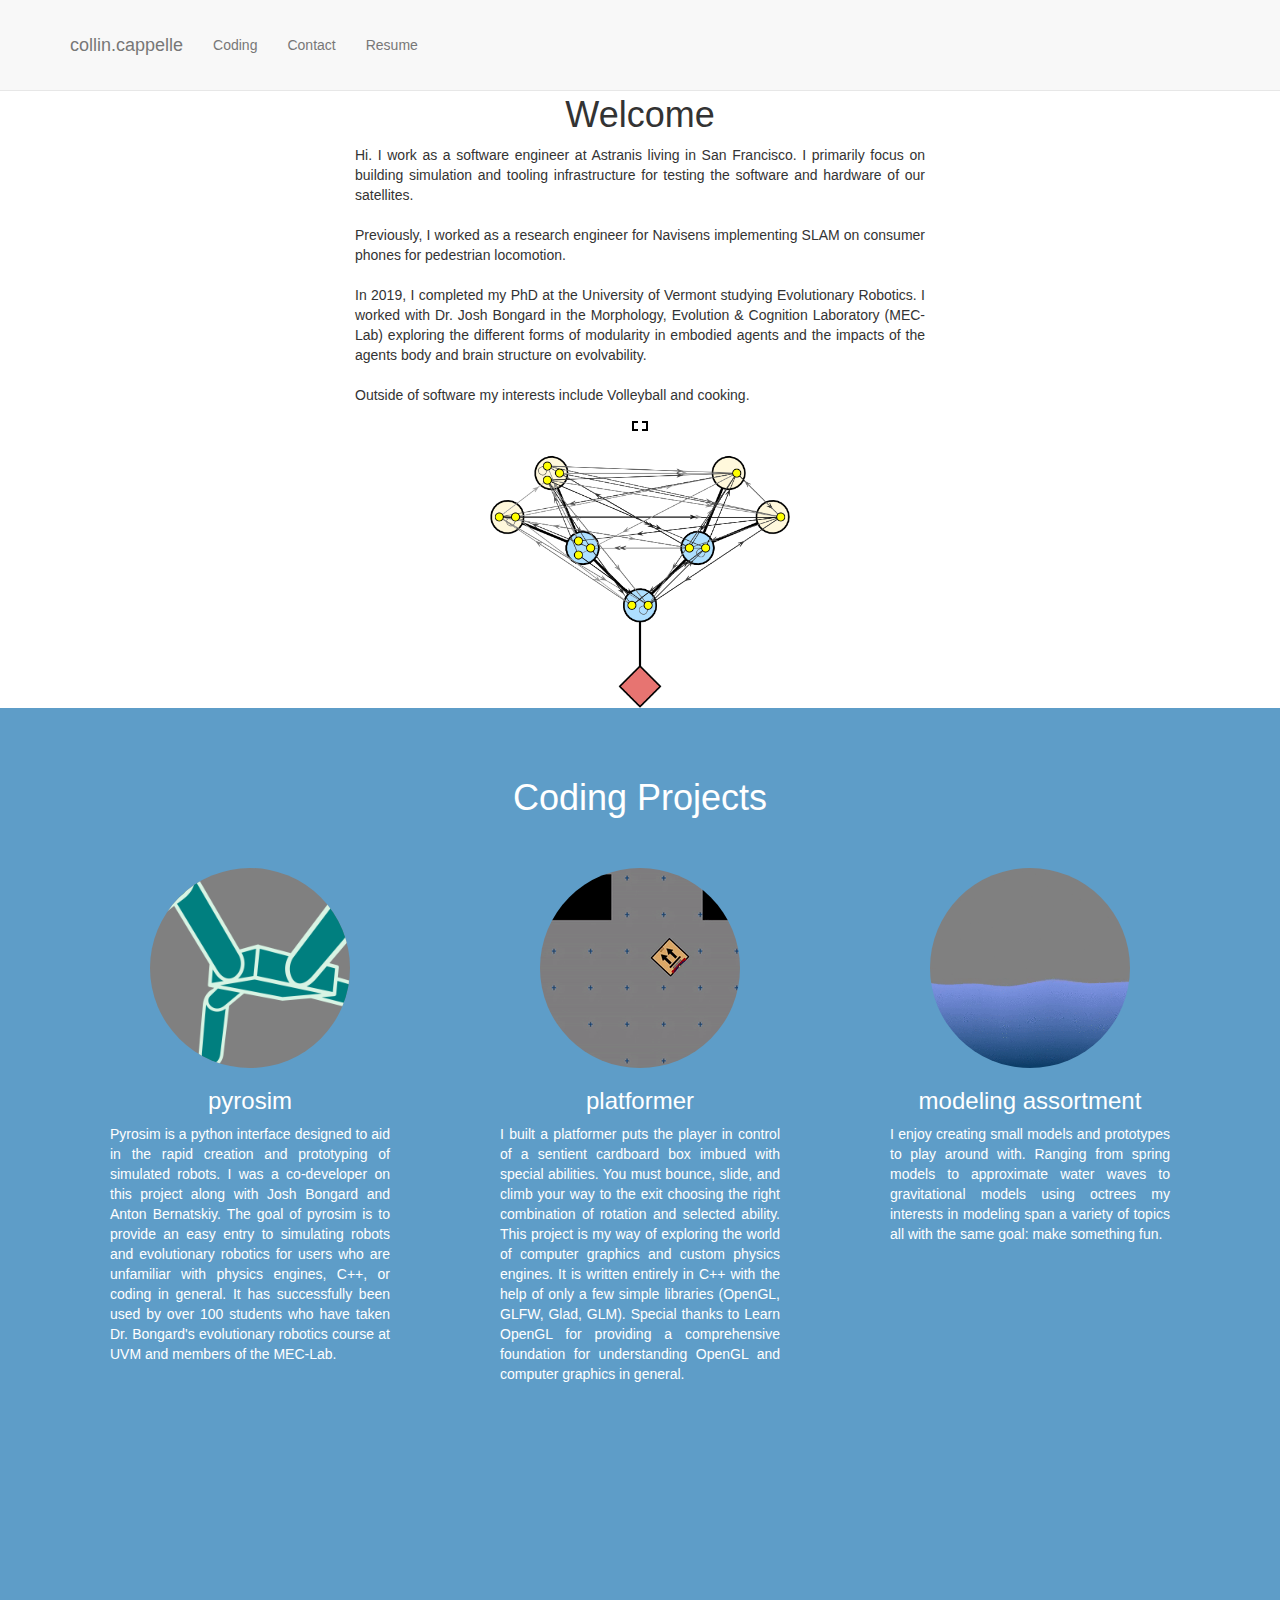
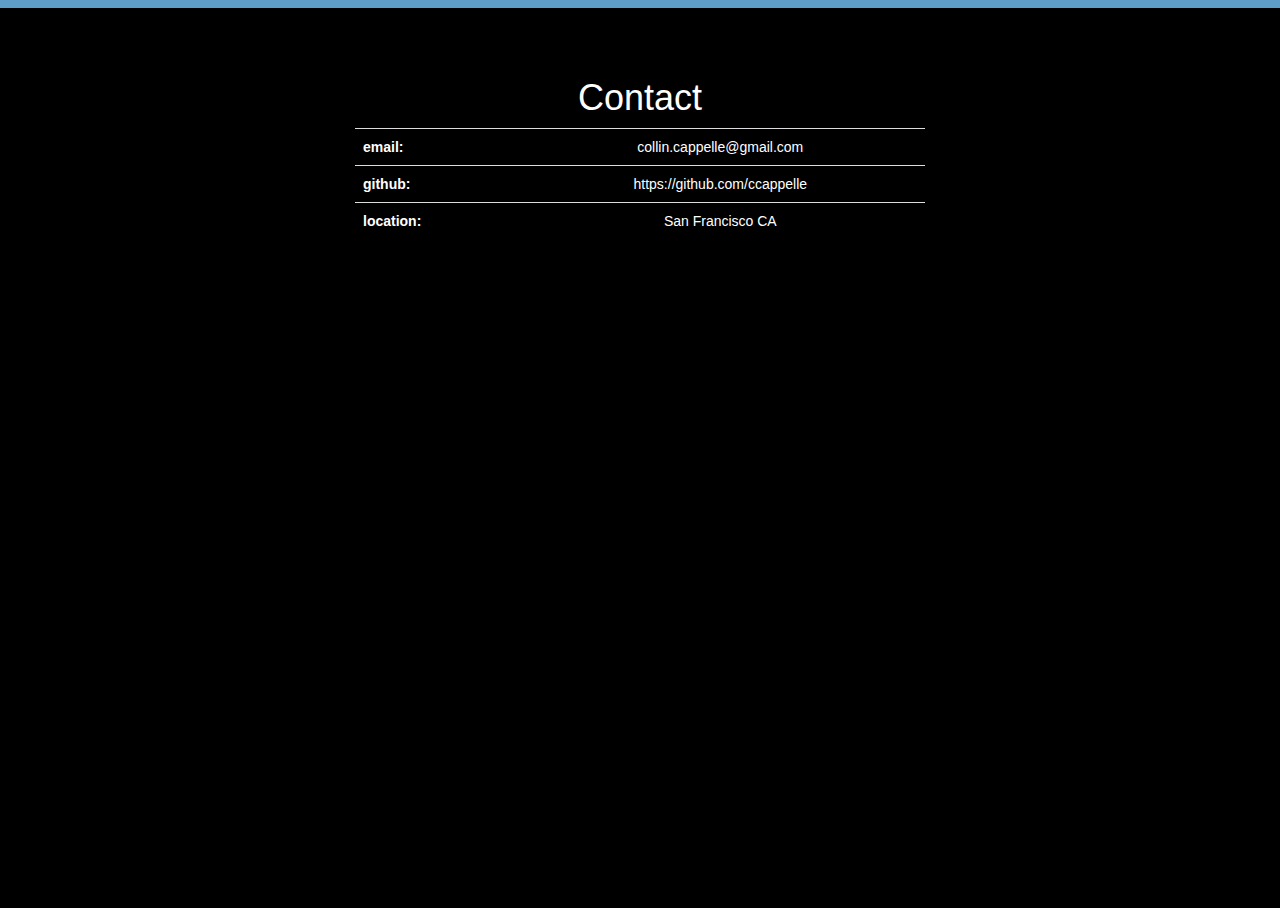
<file: index.html>
<!DOCTYPE html>
<html lang="en">

<head>
    <link rel="icon" type="image/png" href="img/icon.png?">
    <meta charset="utf-8">
    <meta http-equiv="X-UA-Compatible" content="IE=edge">
    <meta name="viewport" content="width=device-width, initial-scale=1">
    <meta name="description" content="Personal Website">
    <meta name="author" content="Collin Cappelle">

    <title>collin.cappelle</title>

    <!-- Bootstrap Core CSS -->
    <link href="css/bootstrap.min.css" rel="stylesheet">

    <!-- Custom CSS -->
    <link href="css/scrolling-nav.css" rel="stylesheet">

    <!-- HTML5 Shim and Respond.js IE8 support of HTML5 elements and media queries -->
    <!-- WARNING: Respond.js doesn't work if you view the page via file:// -->
    <!--[if lt IE 9]>
        <script src="https://oss.maxcdn.com/libs/html5shiv/3.7.0/html5shiv.js"></script>
        <script src="https://oss.maxcdn.com/libs/respond.js/1.4.2/respond.min.js"></script>
    <![endif]-->

</head>

<!-- The #page-top ID is part of the scrolling feature - the data-spy and data-target are part of the built-in Bootstrap scrollspy function -->

<body id="page-top" data-spy="scroll" data-target=".navbar-fixed-top">

    <!-- Navigation -->
    <nav class="navbar navbar-default navbar-fixed-top" role="navigation">
        <div class="container">
            <div class="navbar-header page-scroll">
                <button type="button" class="navbar-toggle" data-toggle="collapse" data-target=".navbar-ex1-collapse">
                    <span class="sr-only">Toggle navigation</span>
                    <span class="icon-bar"></span>
                    <span class="icon-bar"></span>
                    <span class="icon-bar"></span>
                </button>
                <a class="navbar-brand page-scroll" href="#page-top">collin.cappelle</a>
            </div>

            <!-- Collect the nav links, forms, and other content for toggling -->
            <div class="collapse navbar-collapse navbar-ex1-collapse">
                <ul class="nav navbar-nav">
                    <!-- Hidden li included to remove active class from about link when scrolled up past about section -->
                    <li class="hidden">
                        <a class="page-scroll" href="#page-top"></a>
                    </li>

                    <li>
                        <a class="page-scroll" href="#coding">Coding</a>
                    </li>
                    <!-- <li> -->
                    <!--     <a class="page-scroll" href="#baking">Baking</a> -->
                    <!-- </li> -->
                    <!-- <li> -->
                    <!--     <a class="page-scroll" href="#walking">Walking in SF</a> -->
                    <!-- </li> -->
                    <li>
                        <a class="page-scroll" href="#contact">Contact</a>
                    </li>

                    <li>
                        <a class="page-scroll" href="2024-07-14-resume.pdf" download>Resume</a>
                    </li>
                </ul>
            </div>
            <!-- /.navbar-collapse -->
        </div>
        <!-- /.container -->
    </nav>

    <!-- Intro Section -->
    <section id="intro" class="intro-section">
        <div class="container" style="max-width: 600px;">
            <div class="row">
                <div class="col-lg-12">
                    <h1>Welcome</h1>
                    <p align="justify">
                      Hi. I work as a software engineer at Astranis living in San Francisco.
		      I primarily focus on building simulation and tooling infrastructure for testing the software and hardware of our satellites.<br><br>

		      Previously, I worked as a research engineer for Navisens implementing SLAM on consumer phones for pedestrian locomotion.<br><br>

                      In 2019, I completed my PhD at the University of Vermont studying Evolutionary Robotics.
                      I worked with Dr. Josh Bongard in the Morphology, Evolution & Cognition Laboratory (MEC-Lab) exploring the different forms of modularity in embodied agents and the impacts of the agents body and brain structure on evolvability.<br><br>

                     Outside of software my interests include Volleyball and cooking.
                    </p>
                </div>
            </div>
        </div>
        <img src="img/icon.png" width="16" height="16"><br><br>
        <!-- <img src="img/navilogo.png" width="100"><br> -->
        <img src="img/tree.png" width="300">
    </section>

    <section id="coding" class="coding-section">
        <div class="container" style="max-width: 100%;">
            <div class="row">
                <div class="col-lg-12">
                    <h1>Coding Projects</h1>
                </div>
            </div>

            <div class="row">
                <div class="col-md-4 form-group">
                    <div style="margin: 20px; padding: 20px;">
                        <img src="img/mecl-cropped.png" style="background-color:gray;" height="200" width="200"/ class="img-circle">

                        <h3><a href="https://ccappelle.github.io/pyrosim" style="color: white;">pyrosim</a></h3>
                        <p align="justify">
                            Pyrosim is a python interface designed to aid in the rapid creation and prototyping of simulated robots.
                            I was a co-developer on this project along with Josh Bongard and Anton Bernatskiy.
                            The goal of pyrosim is to provide an easy entry to simulating robots and evolutionary robotics for users who are unfamiliar with physics engines, C++, or coding in general.
                            It has successfully been used by over 100 students who have taken Dr. Bongard&apos;s evolutionary robotics course at UVM and members of the MEC-Lab.
                        </p>
                    </div>
                </div>

                <div class="col-md-4 form-group">
                    <div style="margin: 20px; padding: 20px;">
                        <img src="img/postal-cropped.gif" class="img-circle" width="200" height="200">

                        <h3><a href="https://www.youtube.com/watch?v=qj3ZuhExowI&feature=youtu.be" style="color: white;">platformer</a></h3>

                        <p align="justify">
                            I built a platformer puts the player in control of a sentient cardboard box imbued with special abilities.
                            You must bounce, slide, and climb your way to the exit choosing the right combination of rotation and selected ability.
                            This project is my way of exploring the world of computer graphics and custom physics engines.
                            It is written entirely in C++ with the help of only a few simple libraries (OpenGL, GLFW, Glad, GLM).
                            Special thanks to <a href="https://learnopengl.com/" style="color: white; font: bold;">Learn OpenGL</a> for providing a comprehensive foundation for understanding OpenGL and computer graphics in general.
                        </p>
                    </div>
                </div>

                <div class="col-md-4 form-group">
                    <div style="margin: 20px; padding: 20px;">
                        <img src="img/water_spring_crop.gif" class="img-circle" width="200" height="200">

                        <h3><a href="modeling/models.html" style="color:white;"> modeling assortment </a></h3>
                        <p align="justify">
                        I enjoy creating small models and prototypes to play around with.
                        Ranging from spring models to approximate water waves to gravitational models using octrees my interests in modeling span a variety of topics all with the same goal: make something fun.
                        </p>
                    </div>
                </div>
            </div>
        </div>
    </section>

  <!-- Indicators -->
<!--   <ol class="carousel-indicators">
    <li data-target="#myCarousel" data-slide-to="0" class="active"></li>
    <li data-target="#myCarousel" data-slide-to="1"></li>
    <li data-target="#myCarousel" data-slide-to="2"></li>
  </ol>
 -->
  <!-- Wrapper for slides -->

    <!-- <section id="baking" class="baking-section"> -->
    <!--     <div class="container" style="max-width: 600px;"> -->
    <!--         <div class="row"> -->
    <!--             <div class="col-sm-12" style="text-align: center"> -->
    <!--                     <h1>Baking</h1> -->
    <!--                     <p align="justify"> -->
    <!--                     I am an avid cook in general but baking bread holds a special place in my heart. -->
    <!--                     Here are some sample pictures of bread I made over the last couple of years. -->
    <!--                     </p> -->

    <!--                     <div id="myCarousel" class="carousel slide" data-ride="carousel" style="width: 100%; max-width: 600px; margin: auto;"> -->
    <!--                         <div class="carousel-inner"> -->
    <!--                             <div class="item active"> -->
    <!--                                 <img src="img/bread/2017-09-17.jpg" alt="Challah"> -->
    <!--                             </div> -->

    <!--                             <div class="item"> -->
    <!--                                 <img src="img/bread/2017-09-29.jpg" alt="Bagels"> -->
    <!--                             </div> -->

    <!--                             <div class="item"> -->
    <!--                                 <img src="img/bread/2017-11-06.jpg" alt="Croissants"> -->
    <!--                             </div> -->

    <!--                             <div class="item"> -->
    <!--                                 <img src="img/bread/2018-01-15.jpg" alt="Foccacia"> -->
    <!--                             </div> -->
    <!--                         </div> -->

    <!--                       <\!-- Left and right controls -\-> -->
    <!--                         <a class="left carousel-control" href="#myCarousel" data-slide="prev"> -->
    <!--                           <span class="glyphicon glyphicon-chevron-left"></span> -->
    <!--                           <span class="sr-only">Previous</span> -->
    <!--                         </a> -->
    <!--                         <a class="right carousel-control" href="#myCarousel" data-slide="next"> -->
    <!--                           <span class="glyphicon glyphicon-chevron-right"></span> -->
    <!--                           <span class="sr-only">Next</span> -->
    <!--                         </a> -->
    <!--                 </div> -->
    <!--             </div> -->
    <!--         </div> -->
    <!--     </div> -->
    <!--     <br> -->
    <!--     <br> -->
    <!--     <br> -->
    <!-- </section> -->

    <!-- <section id="walking" class="walking-section"> -->
    <!--     <div class="container" style="max-width: 670px"> -->
    <!--         <div class="row"> -->
    <!--             <div class="col-sm-12" style="text-align: center"> -->
    <!--                 <h1>Walking around SF</h1> -->
    <!--                 <p align="justify"> -->
    <!--                     Since working from home, I missed walking to work in the morning each day. -->
    <!--                     To make up for this change in routine, I started walking around in the morning documenting the buildings/places I find interesting. -->
    <!--                 </p> -->

    <!--                 <iframe src="https://www.google.com/maps/d/u/0/embed?mid=1BlFJ3fGQobkYm-PaM7D1UUugLHyfgkL8" width="640" height="480"></iframe> -->
    <!--             </div> -->
    <!--         </div> -->
    <!--     </div> -->
    <!-- </section> -->

    <section id="contact" class="contact-section">
        <div class="container" style="max-width: 600px;">
            <div class="row">
                <div class="col-sm-12">
                    <h1>Contact</h1>

                    <table class="table">
                    <tr>
                        <th>email:</th>
                        <td>collin.cappelle@gmail.com</td>
                    </tr>
                    <tr>
                        <th>github:</th>
                        <td><a href="https://github.com/ccappelle" target="_blank" style="color: white;">https://github.com/ccappelle</a> </td>
                    </tr>
                    <tr>
                        <th>location:</th>
                        <td>San Francisco CA</td>
                    </tr>
                    </table>
                </div>
            </div>
        </div>
    </section>

    <!-- jQuery -->
    <script src="js/jquery.js"></script>

    <!-- Bootstrap Core JavaScript -->
    <script src="js/bootstrap.min.js"></script>

    <!-- Scrolling Nav JavaScript -->
    <script src="js/jquery.easing.min.js"></script>
    <script src="js/scrolling-nav.js"></script>
</body>

</html>
</file>
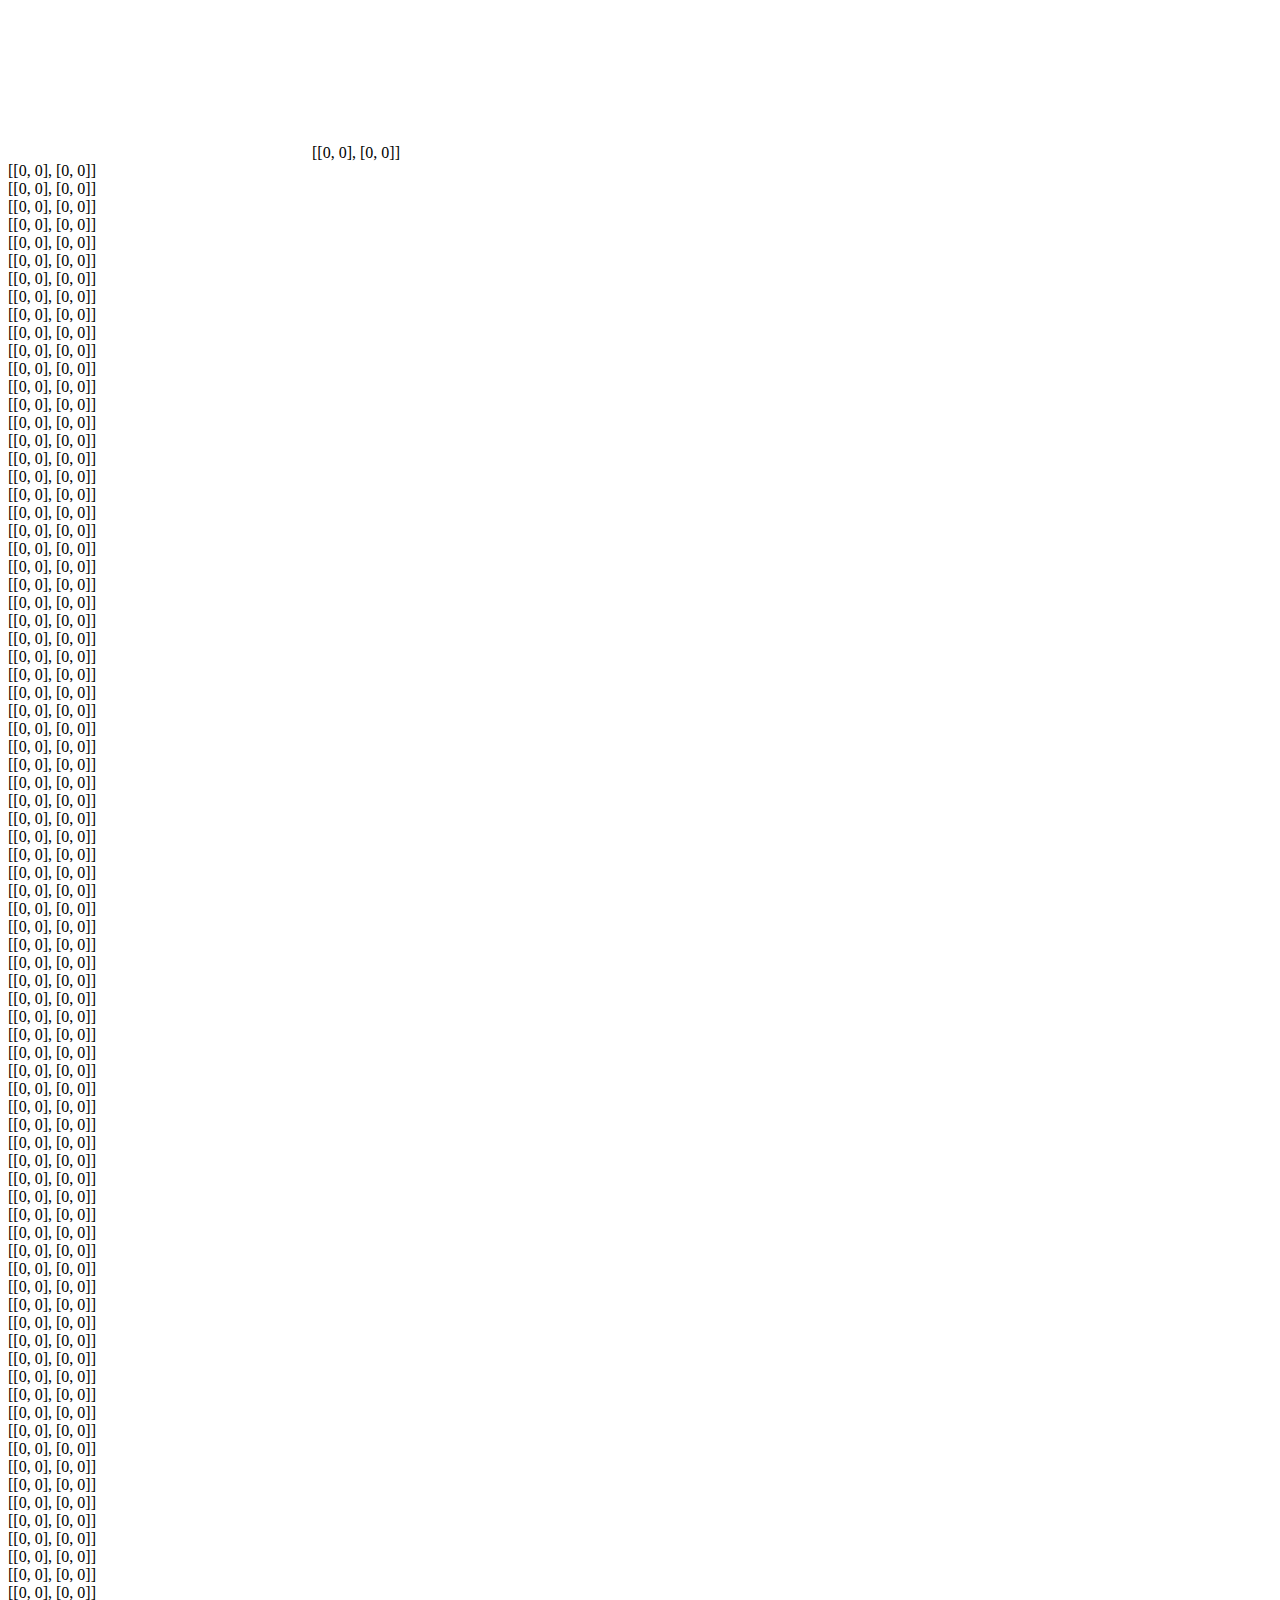
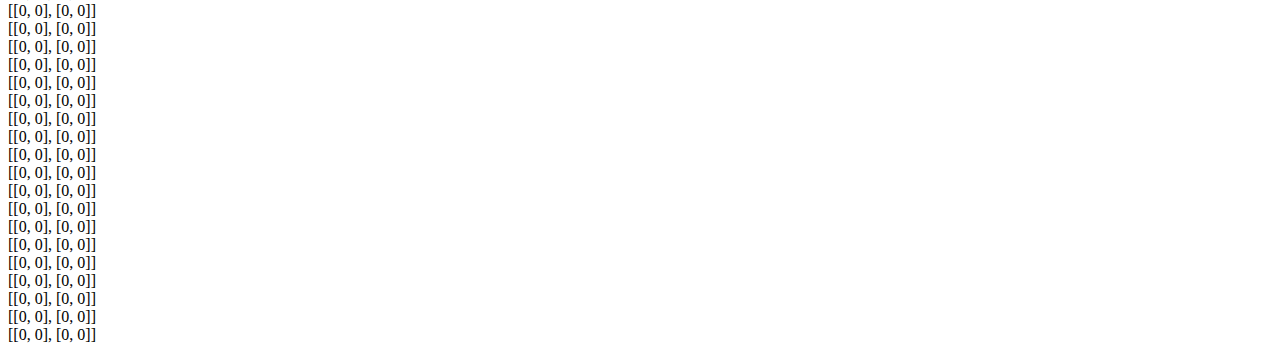
<file: webgl/index.html>
<!doctype html>
<html lang="en">
  <head>
    <title>Node JS</title>
    <meta charset="utf-8">
    <script src="js/math.js" type="text/javascript"></script>
    <script src="js/water-model.js"></script>
  </head>

  <body>
      <canvas id="glcanvas"></canvas>
  </body>

  <script>
    water = new WaterSpringModel(2, 10, 0.1, 0.5);
    water.splash([0,0], 10);
    for(let i=0; i < 1000; i++){
      water.update(.01);
      if (i % 10 == 0){
        document.write(water.heightMatrix, '<br>');
      }
     
    }
  </script>


</html>
</file>
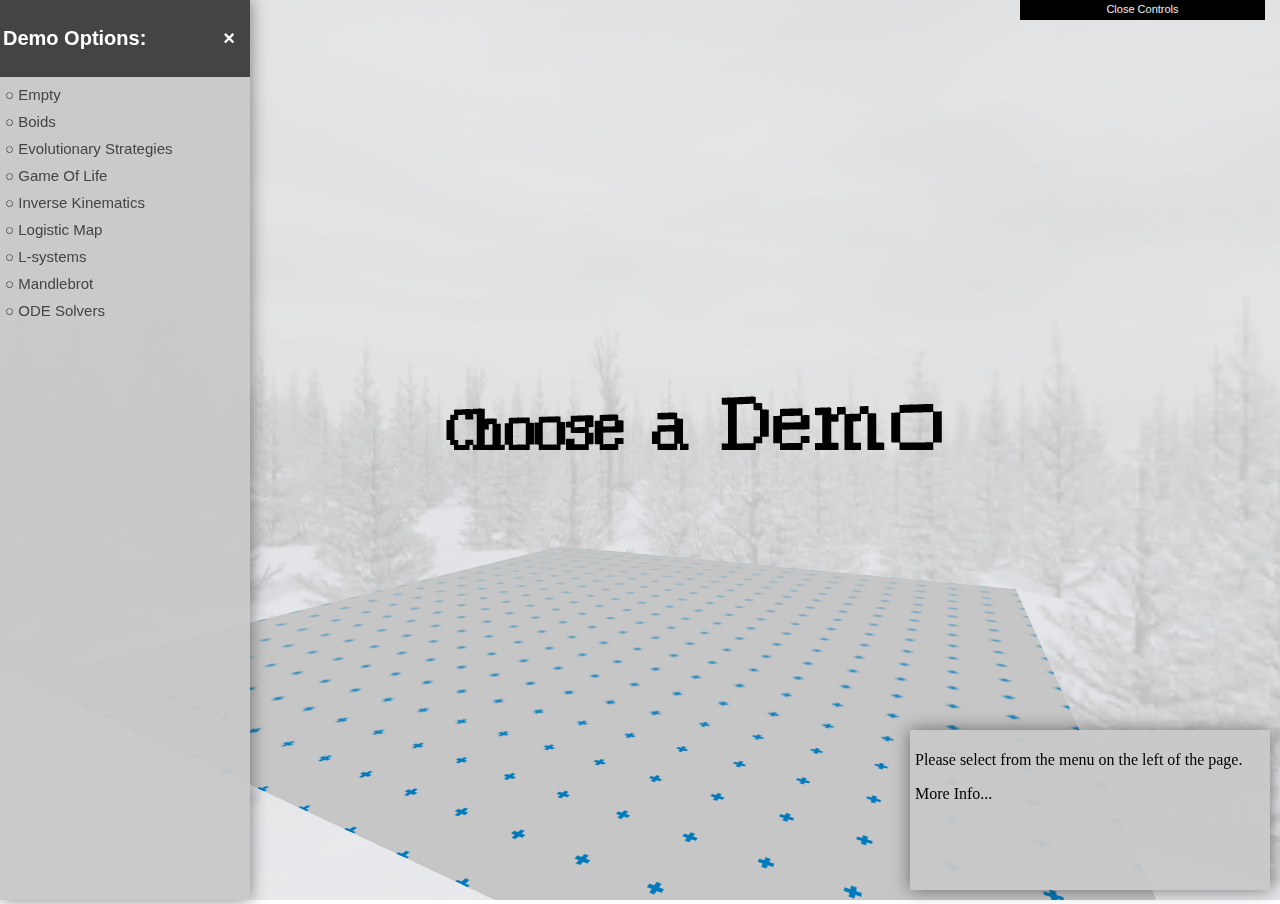
<file: modeling/models.html>
<!DOCTYPE html>
<html>

    <head>
        <meta charset=utf-8>
        <link rel="icon" type="image/png" href="../img/icon.png?">
        <title>Simple Models</title>
        <!-- <link rel="stylesheet" href="https://www.w3schools.com/w3css/4/w3.css"> -->
        <style>
            body {
                margin: 0; 
                overflow: hidden;
            }
            canvas { width: 100%; height: 100%; }
            .modal {
                display: none;
                position: fixed;
                top: 50%;
                left: 50%;
                transform: translate( -50%, -50% );
                max-width: 100%;
                width: 100%;
                height: 100%;
                max-height: 100%;
                background-color: rgb(0, 0, 0);
                background-color: rgba(0, 0, 0, 0.5);
            }
            .modal-content {
                background-color: #fefefe;
                margin: 15% auto;
                padding: 20px;
                width: 80%;
            }
            .clear-div{
                background-color: rgba(0, 0, 0, 0);
                position: absolute;
            }
            .model-div{
                background-color: rgba(0, 0, 0, 0);
                position: absolute;
                right: 10px;
                bottom: 180px;
                background-color: rgba( 200, 200, 200, 0.95 );
                padding: 10px;
                display: none;  
            }
            .instruction-div{
                max-width: 350px;
                min-width: 350px;
                height: 150px;
                margin: auto;
                background-color: rgba( 200, 200, 200, 0.95 );
                padding: 5px;
                position: absolute;

                position: fixed;
                right: 10px;
                bottom: 10px;
                overflow-x:hidden;
                overflow-y:auto;
                box-shadow:0 0px 16px 0 rgba(10, 10, 10,0.5)
            }
            .my-sidebar{
                height:100%;
                width:250px;
                background-color: rgba( 200, 200, 200, 0.95 );
                position:fixed!important;
                z-index:1;
                overflow-x:hidden;
                overflow-y:auto;
                box-shadow:0 0px 16px 0 rgba(10, 10, 10,0.5)
            }
            .sidebar-entry{
                padding: 5px 5px;
                display:inline-block;
                width:100%;
                background-color: rgba( 0, 0, 0, 0);
                font-family: Arial;
                font-size: 15px;
                color: #ffffff;
            }
            .sidebar-entry:hover{
                background-color: rgba( 250, 250, 250, .7);
            }

            a:link, a:visited, a:active{
                text-decoration: none;
                color: inherit;
                font-weight: 500;
            }
            a:hover {
                font-weight: 700;
            }

            .button{
                border:0px;
                padding:15px 15px;
                vertical-align:middle;
                text-decoration:none;
                background-color: inherit;
                cursor:pointer;
                color: inherit;
            }
            .button:hover{
                background-color:#222;
                color: white; 
            }
        </style>
    </head>
    <body >
        <div class="my-sidebar" style="display:block" id="sidebar">
            <div style="display: inline-block; width: 100%; background-color: #444; font-family: Arial; font-size: 20px; color: white; padding: 0px 0px">
                <h4 style="position: relative; left: 3px; float:left; display: inline; padding: 0px 0px"> Demo Options: </h4>
                <button class="button" style="float: right; font-weight: 900; font-size:20px; padding: 27px 15px" onclick="closeSidebar()"> &times; </button>
            </div>

        </div>

        <div id="main-canvas" style="width:100%; height:100%">
            <div style="position: absolute; background-color: rgba(0, 0, 0, 0)">
                <button id="sidebar-button"
                        onclick="openSidebar()"
                        style="background-color: rgba(0, 0, 0, 0); font-size:30px">☰</button>
            </div>

            <div class="model-div" id="model-div"></div>
            <div class="instruction-div" id="instruction-div"></div>

            <div class="modal" id="modal">
                <div class="modal-content" id="modal-content">
                    <p> Work in progress </p>
                </div>
            </div>

            <div id="varying"></div>
        </div>

        <!-- External Libraries -->
        <script type="text/javascript" src="js/dat.gui.min.js"></script>
        <script src="js/three.js"></script>
        <script src="js/TGALoader.js"></script>
        <script src="js/OrbitControls.js"></script>
        <script src="js/math.js"></script>

        <!-- My Helper Libraries -->
        <script src="js/myMath.js"></script>
        <script src="js/myGeoms.js"></script>
        <script src="js/superModel.js"></script>
        <script src="js/octree.js"></script>

        <!-- Demo Files -->
        <script src="js/empty.js"></script>

        <script src="js/afterimage.js"></script>
        <script src="js/ants.js"></script>
        <script src="js/boids.js"></script>
        <script src="js/es.js"></script>
        <script src="js/gol.js"></script>
        <script src="js/ik.js"></script>
        <script src="js/logisticMap.js"></script>
        <script src="js/lsystem.js"></script>
        <script src="js/mandlebrot.js"></script>
        <script src="js/nbody.js"></script>
        <script src="js/particles.js"></script>
        <script src="js/water2d.js"></script>
        <script src="js/waterwheel.js"></script>
        <script src="js/svd.js"></script>
        <script src="js/odes.js"></script>


        <script>
            var modelDictionary = {
                "Empty"                   : Empty,
                // "After Image"             : AfterImage,
                // "Ants"                    : Ants,
                "Boids"                   : Boids,
                "Evolutionary Strategies" : ES,
                "Game Of Life"            : GOL,
                "Inverse Kinematics"      : IK,
                "Logistic Map"            : LogisticMap,
                "L-systems"               : Lsystem,
                "Mandlebrot"              : Mandlebrot,
                // "N-body Simulation"       : NBody,
                "ODE Solvers"             : ODEDemo,
                // "Particles"               : ParticleCannon,
                // "SVD Compression"         : SVD,
                // "Water Wheel"             : WaterWheel,
            }

            // set model options dynamically from available models
            var modelSidebar = document.getElementById( "sidebar" );
            for (const [key, value] of Object.entries( modelDictionary ) ) {
                var modelOption = document.createElement( "a" );
                modelOption.value = key;

                modelOption.text = '○ ' + key;
                // modelOption.text = '<h4> ○ ' + key + '</h4>';
                modelOption.setAttribute( 'href', '#' );
                modelOption.onclick = ( e ) => updateModel( key );
                modelOption.setAttribute( 'class', 'my-link sidebar-entry' );
                modelOption.setAttribute( 'style', 'color: #444; ' );
                modelSidebar.appendChild( modelOption );
            }

            function openSidebar(){
                document.getElementById( "sidebar" ).style.display = 'block';
            }

            function closeSidebar(){
                document.getElementById( 'sidebar' ).style.display = 'none';
            }

            function openModal(){
                document.getElementById( 'modal' ).style.display = 'block';
                closeSidebar();
                dat.GUI.toggleHide();
            }

            function closeModal(){
                document.getElementById( 'modal' ).style.display = "none";
                dat.GUI.toggleHide();
            }
            function onMouseClick( event ){
                if ( event.target == document.getElementById( 'modal' ) ){
                    closeModal();
                } else {
                   currentModel.mouseClickHandler( event ); 
                }
            }

            // function onKeyDown( event ){
            //     currentModel.keyDownHandler( event );
            // }

        </script>
        <script src="js/main.js"></script>


    </body>
</file>
<file: css/scrolling-nav.css>
/*!
 * Start Bootstrap - Scrolling Nav (http://startbootstrap.com/)
 * Copyright 2013-2016 Start Bootstrap
 * Licensed under MIT (https://github.com/BlackrockDigital/startbootstrap/blob/gh-pages/LICENSE)
 */

body {
    width: 100%;
    height: 100%;
}

html {
    width: 100%;
    height: 100%;
}

@media(min-width:767px) {
    .navbar {
        padding: 20px 0;
        -webkit-transition: background .1s linear,padding .1s linear;
        -moz-transition: background .1s linear,padding .1s linear;
        transition: background .1s linear,padding .1s linear;
    }

    .top-nav-collapse {
        padding: 0;
    }
}

/* Demo Sections - You can use these as guides or delete them - the scroller will work with any sort of height, fixed, undefined, or percentage based.
The padding is very important to make sure the scrollspy picks up the right area when scrolled to. Adjust the margin and padding of sections and children
of those sections to manage the look and feel of the site. */

.intro-section {
    min-height: 75%;
    padding-top: 75px;
    text-align: center;
    background: #fff;
}

.coding-section{
    min-height: 100%;
    padding-top: 50px;
    text-align: center;
    background-color: #5E9DC8;
    color: #fff;
}

.baking-section{
    min-height: 50%;
    padding-top: 50px;
    text-align: center;
    background: #fff;
}

.walking-section{
    min-height: 50%;
    padding-top: 50px;
    padding-bottom: 50px;
    text-align: center;
    background-color: #888888;
    color: #fff;
}

.contact-section{
    min-height: 100%;
    padding-top: 50px;
    text-align: center;
    background-color: #000;
    color: #fff;
}
</file>
